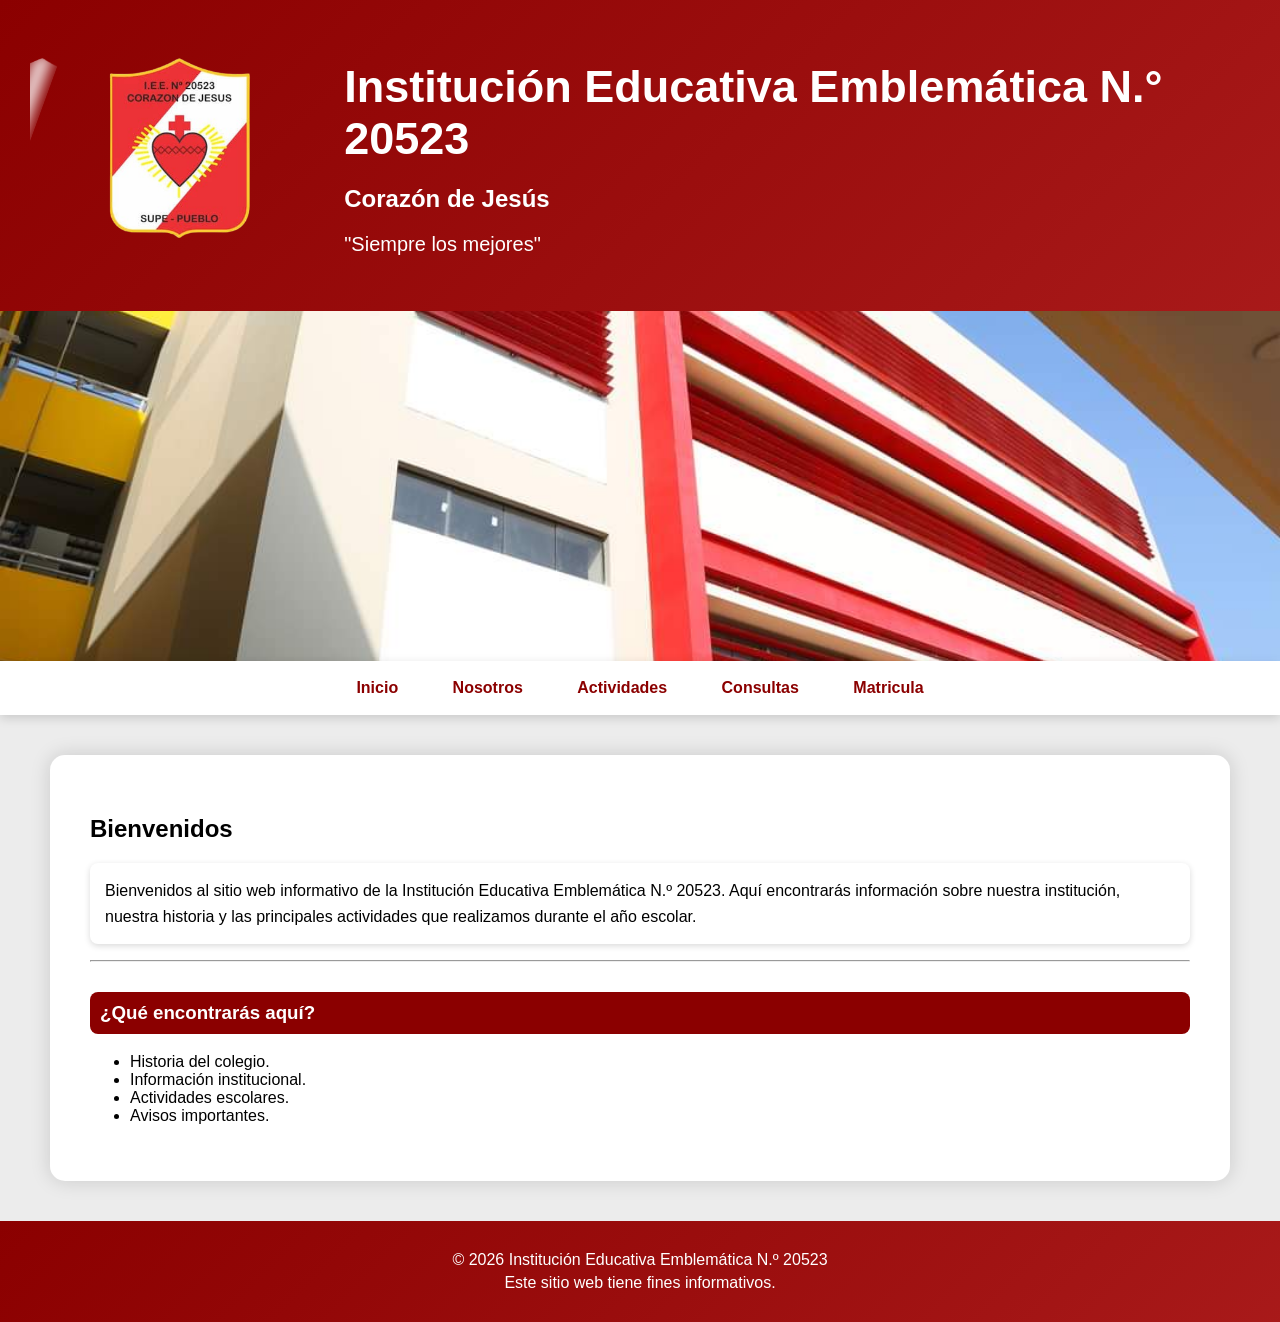
<file: index.html>
<!DOCTYPE html>
<html lang="es">

<head>

<meta charset="UTF-8">

<meta name="viewport" content="width=device-width, initial-scale=1.0">

<title>CJ20523</title>

<link rel="stylesheet" href="style.css">

</head>

<body>

<header>
<div class="logo-contenedor">
    <img src="CJ-removebg-preview def.png" class="logo">
</div>

    <div class="titulo">

        <h1>Institución Educativa Emblemática N.° 20523</h1>

        <h2>Corazón de Jesús</h2>

        <p>"Siempre los mejores"</p>

    </div>

</header>

<section class="banner">
    <img src="GIl0EY9WsAAtQ4m.jpg" alt="Institución Educativa">
</section>

<nav>

<a href="index.html"> Inicio</a>

<a href="nosotros.html"> Nosotros</a>

<a href="actividades.html"> Actividades</a>

 <a href="Consultas.html"> Consultas</a>   

 <a href="Matricula.html"> Matricula</a>   
    
</nav>

<main>

<h2>Bienvenidos</h2>

<p>
Bienvenidos al sitio web informativo de la Institución Educativa Emblemática N.º 20523.
Aquí encontrarás información sobre nuestra institución, nuestra historia y las principales actividades que realizamos durante el año escolar.
</p>

<hr>

<h3>¿Qué encontrarás aquí?</h3>

<ul>
<li> Historia del colegio.</li>

<li> Información institucional.</li>

<li> Actividades escolares.</li>

<li> Avisos importantes.</li>

</ul>

</main>

<footer>

<p>© 2026 Institución Educativa Emblemática N.º 20523</p>

<p>Este sitio web tiene fines informativos.</p>

</footer>
<script src="script.js"></script>

</body>

</html>
</file>
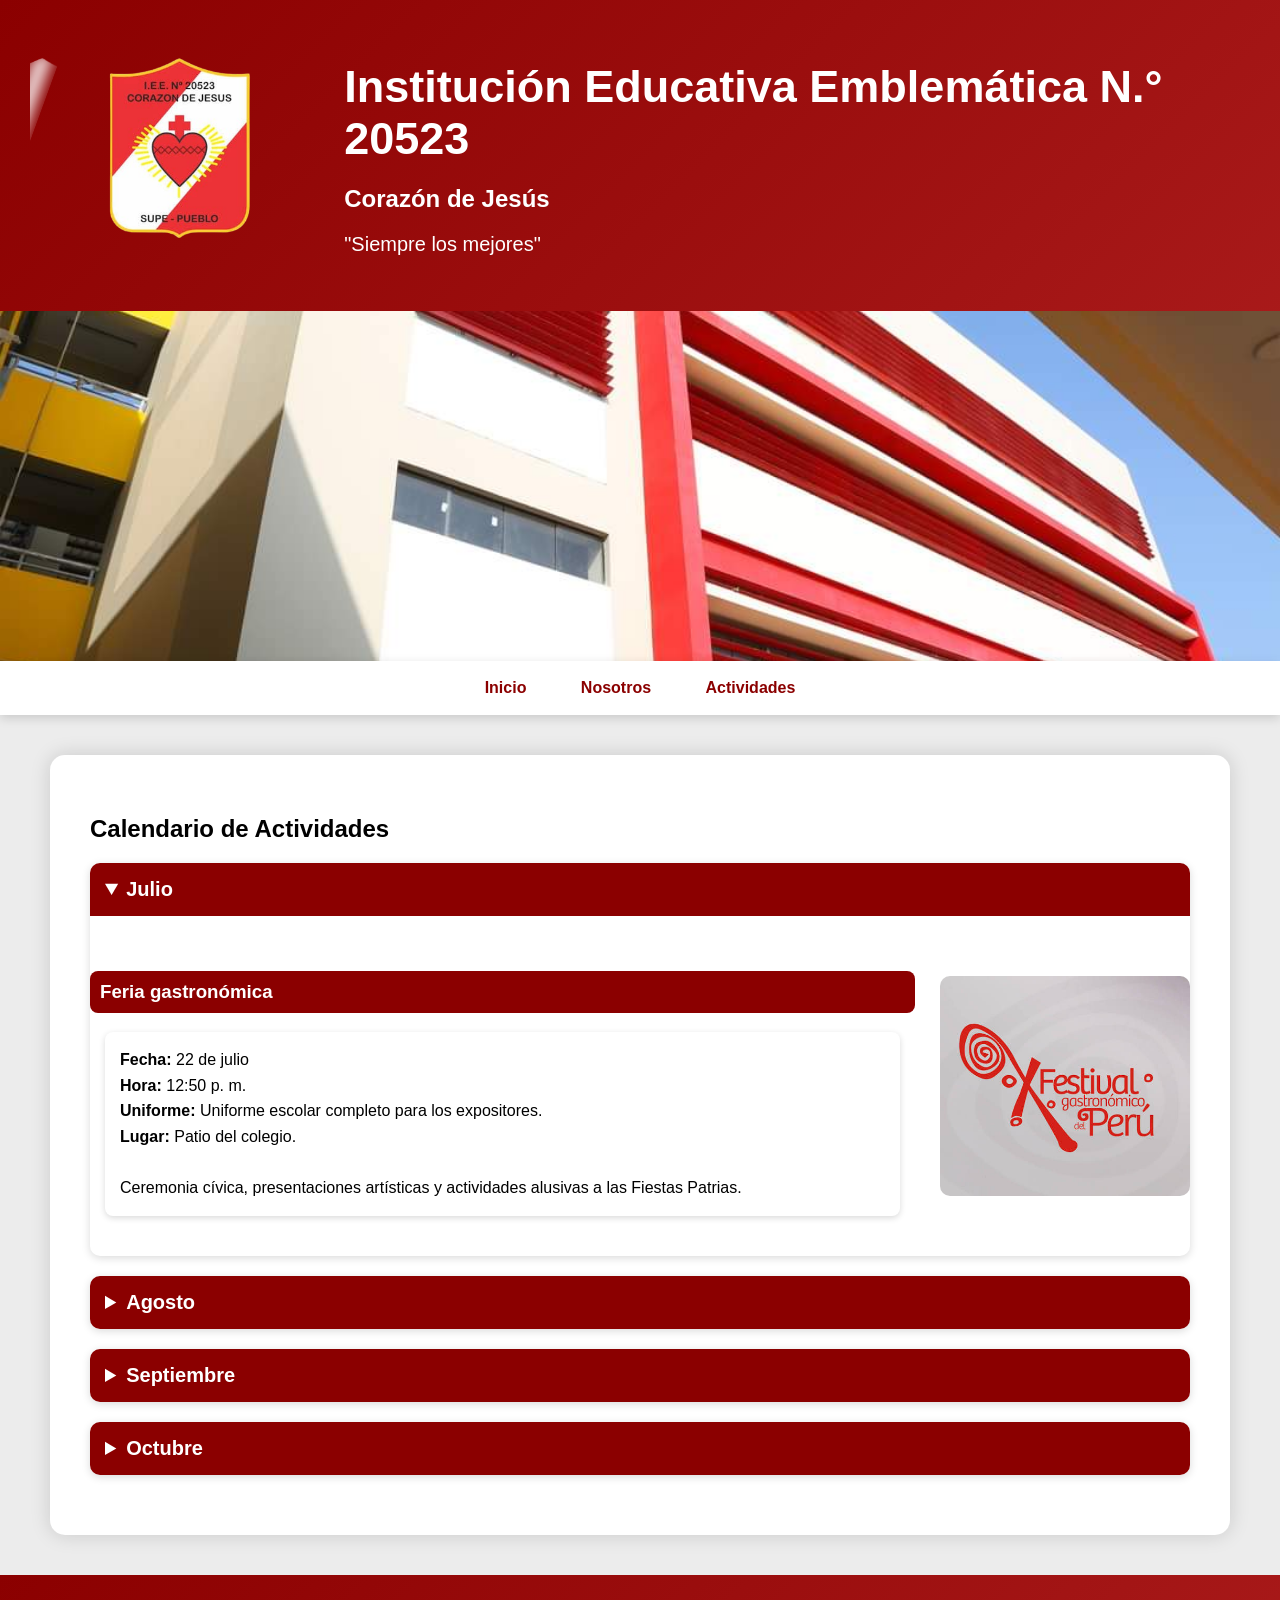
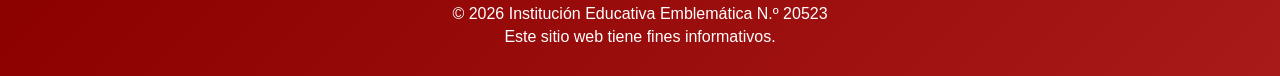
<file: actividades.html>
<!DOCTYPE html>
<html lang="es">

<head>

<meta charset="UTF-8">

<meta name="viewport" content="width=device-width, initial-scale=1.0">

<title>CJ20523</title>

<link rel="stylesheet" href="style.css">

</head>

<body>

<header>
<div class="logo-contenedor">
    <img src="CJ-removebg-preview def.png" class="logo">
</div>
    
    <div class="titulo">

  <h1>Institución Educativa Emblemática N.° 20523</h1>

        <h2>Corazón de Jesús</h2>

        <p>"Siempre los mejores"</p>
</div>
    
</header>

<section class="banner">
    <img src="GIl0EY9WsAAtQ4m.jpg" alt="Institución Educativa">
</section>

<nav>

<a href="index.html"> Inicio</a>

<a href="nosotros.html"> Nosotros</a>

<a href="actividades.html"> Actividades</a>

</nav>

<main>

<h2> Calendario de Actividades</h2>

<details open>
<summary><strong>Julio</strong></summary>
     <div class="actividad">

    <div class="texto">
<h3>Feria gastronómica</h3>
        
<p>
<b> Fecha:</b> 22 de julio<br>
<b> Hora:</b> 12:50 p. m.<br>
<b> Uniforme:</b> Uniforme escolar completo para los expositores.<br>
<b> Lugar:</b> Patio del colegio.<br><br>

Ceremonia cívica, presentaciones artísticas y actividades alusivas a las Fiestas Patrias.
</p>
    </div>

    <img src="F.G.jpeg" alt="Feria gastronómica">

</div>

</details>

<details>

<summary><strong>Agosto</strong></summary>
    <div class="actividad">

    <div class="texto">
<h3>Juegos florales</h3>

<p>
<b> Fecha:</b> 14 de agosto<br>
<b> Hora:</b> 12:50 p. m.<br>
<b> Uniforme:</b> Uniforme completo para los participantes.<br>
<b> Lugar:</b> Auditorio.<br><br>

Participarán estudiantes y docentes del area de ciencia y tecnología.
</p>
    </div>

    <img src="JF.png" alt="Juegos florales">

</div>
    
<div class="actividad">

    <div class="texto">
<h3>Concytec/eureka</h3>

<p>
<b> Fecha:</b> 22 de agosto<br>
<b> Hora:</b> 12:50 p. m.<br>
<b> Uniforme:</b> Uniforme completo para los participantes.<br>
<b> Lugar:</b> Auditorio.<br><br>

Participarán estudiantes y docentes del area de ciencia y tecnología.
</p>
    </div>

    <img src="Concytec.png" alt="Concytec">

</div>

<div class="actividad">

    <div class="texto">

        <h3>Crea y Emprende</h3>

        <p>
        <b>Fecha:</b> 23 de agosto<br>
        <b>Hora:</b> 12:50 p. m.<br>
        <b>Uniforme:</b> Uniforme completo para los participantes.<br>
        <b>Lugar:</b> Auditorio.<br><br>

        Participarán estudiantes y docentes del área de Educación para el Trabajo.
        </p>

    </div>

    <img src="CyE.jpeg" alt="Crea y Emprende">

</div>

</details>

<details>

<summary><strong>Septiembre</strong></summary>

    </div>

<div class="actividad">

    <div class="texto">
        
<h3>Paseo</h3>

<p>
<b> Fecha:</b> 23 de septiembre<br>
<b> Hora:</b> 12:50 p. m.<br>
<b> Uniforme:</b> Buzo de la insitucion.<br>
<b> Lugar de salida:</b> Frente al colegio.<br><br>

Los estudiantes viajaran acompañados de sus tutores.
</p>
     </div>

    <img src="juventud.png" alt="Paseo">

</div>

</details>
    
<details>  
    
<summary><strong>Octubre</strong></summary>
    
<div class="actividad">

    <div class="texto">
        
<h3>Olimpiadas corazonistas</h3>

<p>
<b> Fecha:</b> 15 de octubre<br>
<b> Hora:</b> 12:50 p. m.<br>
<b> Uniforme:</b> Buzo de la insitucion.<br>
<b> Lugar:</b> Patio del colegio y en un estadio.<br><br>

Los estudiantes realizaran diversas actividades artisticas.
</p>
        
 </div>

    <img src="Olimpiadas.jpg" alt="Olimpiadas">

</div>

    <div class="actividad">

    <div class="texto">
        
<h3>Día de la cancion criolla</h3>

<p>
<b> Fecha:</b> 30 de octubre<br>
<b> Hora:</b> 12:50 p. m.<br>
<b> Uniforme:</b> Uniforme de la insitucion.<br>
<b> Lugar:</b> Patio del colegio.<br><br>

Los estudiantes realizaran diversas actividades artisticas.
</p>

  </div>

    <img src="dia-cancion-criolla.avif" alt="Dia de la canción criolla">

</div>
    
</main>

</main>
<footer>

<p>© 2026 Institución Educativa Emblemática N.º 20523</p>

<p>Este sitio web tiene fines informativos.</p>

</footer>
<script src="script.js"></script>

</body>

</html>
</file>
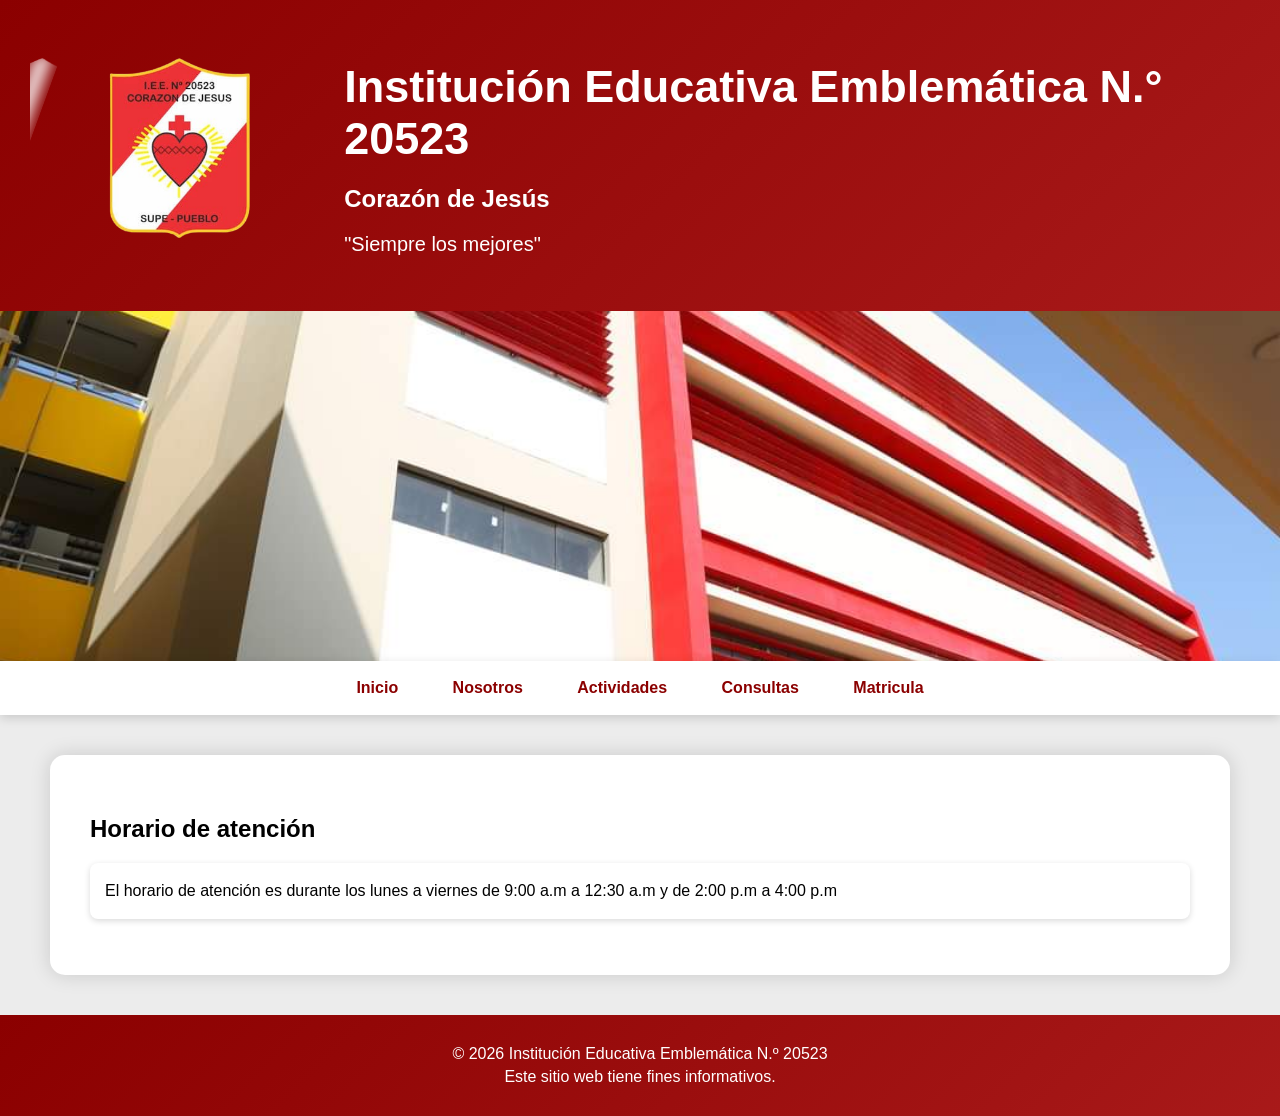
<file: Consultas.html>
<!DOCTYPE html>
<html lang="es">

<head>

<meta charset="UTF-8">

<meta name="viewport" content="width=device-width, initial-scale=1.0">

<title>CJ20523</title>

<link rel="stylesheet" href="style.css">

</head>

<body>

<header>
<div class="logo-contenedor">
    <img src="CJ-removebg-preview def.png" class="logo">
</div>

    <div class="titulo">

        <h1>Institución Educativa Emblemática N.° 20523</h1>

        <h2>Corazón de Jesús</h2>

        <p>"Siempre los mejores"</p>

    </div>

</header>

<section class="banner">
    <img src="GIl0EY9WsAAtQ4m.jpg" alt="Institución Educativa">
</section>

<nav>

<a href="index.html"> Inicio</a>

<a href="nosotros.html"> Nosotros</a>

<a href="actividades.html"> Actividades</a>

 <a href="Consultas.html"> Consultas</a>   

 <a href="Matricula.html"> Matricula</a>   
    
</nav>

<main>

<h2>Horario de atención</h2>

<p>
El horario de atención es durante los lunes a viernes de 9:00 a.m a 12:30 a.m y de 2:00 p.m a 4:00 p.m
</main>

<footer>

<p>© 2026 Institución Educativa Emblemática N.º 20523</p>

<p>Este sitio web tiene fines informativos.</p>

</footer>
<script src="script.js"></script>

</body>

</html>
</file>
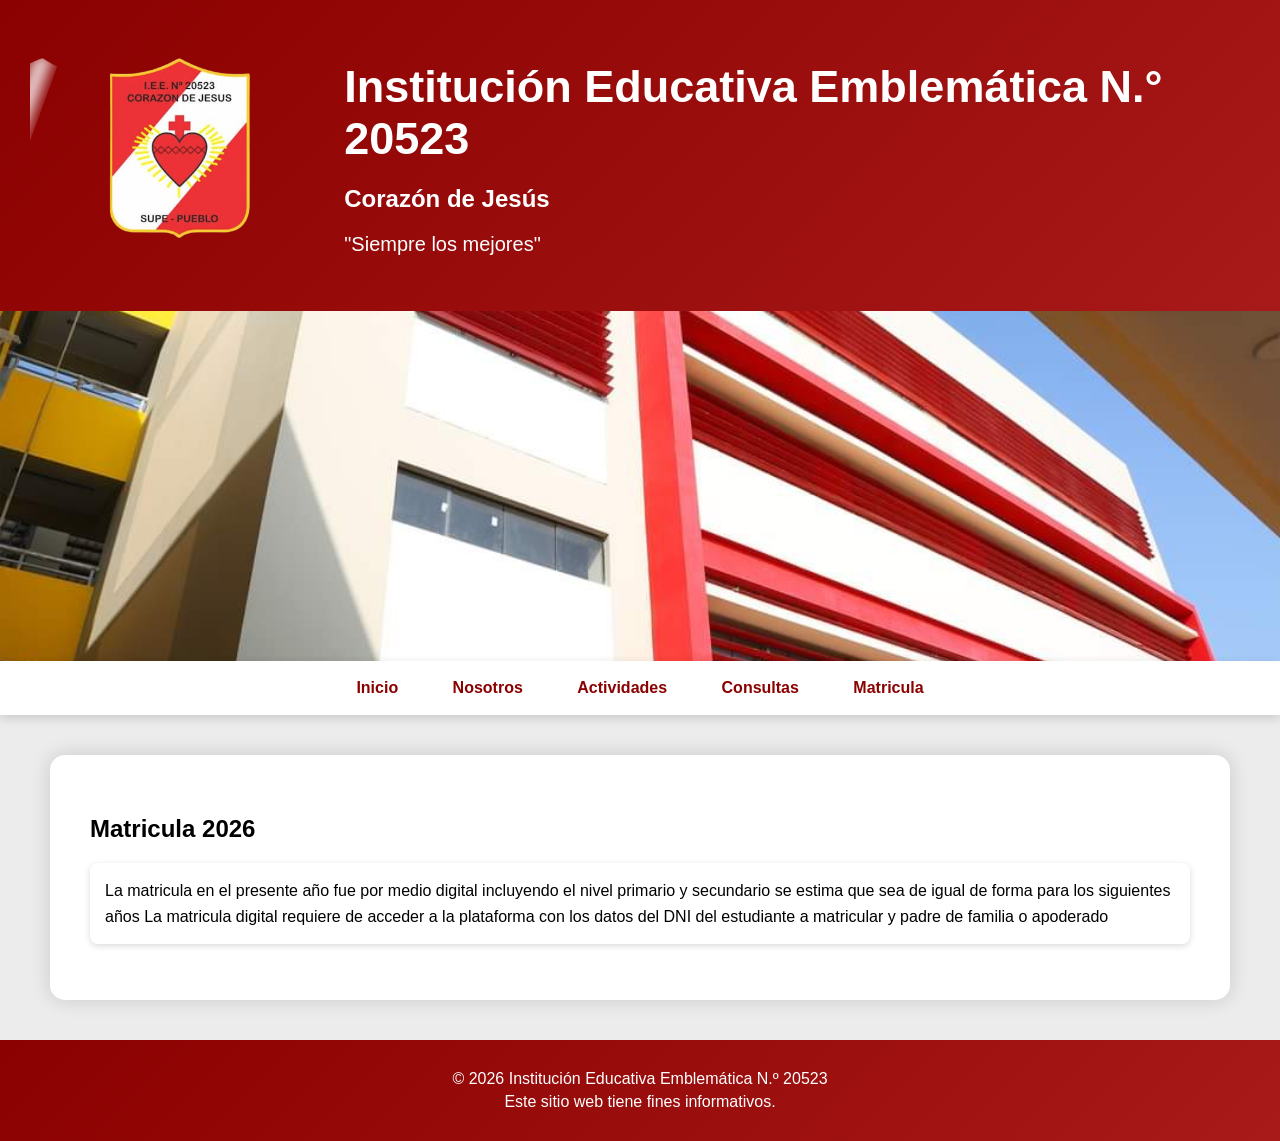
<file: Matricula.html>
<!DOCTYPE html>
<html lang="es">

<head>

<meta charset="UTF-8">

<meta name="viewport" content="width=device-width, initial-scale=1.0">

<title>CJ20523</title>

<link rel="stylesheet" href="style.css">

</head>

<body>

<header>
<div class="logo-contenedor">
    <img src="CJ-removebg-preview def.png" class="logo">
</div>

    <div class="titulo">

        <h1>Institución Educativa Emblemática N.° 20523</h1>

        <h2>Corazón de Jesús</h2>

        <p>"Siempre los mejores"</p>

    </div>

</header>

<section class="banner">
    <img src="GIl0EY9WsAAtQ4m.jpg" alt="Institución Educativa">
</section>

<nav>

<a href="index.html"> Inicio</a>

<a href="nosotros.html"> Nosotros</a>

<a href="actividades.html"> Actividades</a>

 <a href="Consultas.html"> Consultas</a>   

 <a href="Matricula.html"> Matricula</a>   
    
</nav>

<main>

<h2>Matricula 2026</h2>

<p>
La matricula en el presente año fue por medio digital incluyendo el nivel primario y secundario se estima que sea de igual de forma para los siguientes años
  La matricula digital requiere de acceder a la plataforma con los datos del DNI del estudiante a matricular y padre de familia o apoderado
</main>

<footer>

<p>© 2026 Institución Educativa Emblemática N.º 20523</p>

<p>Este sitio web tiene fines informativos.</p>

</footer>
<script src="script.js"></script>

</body>

</html>
</file>
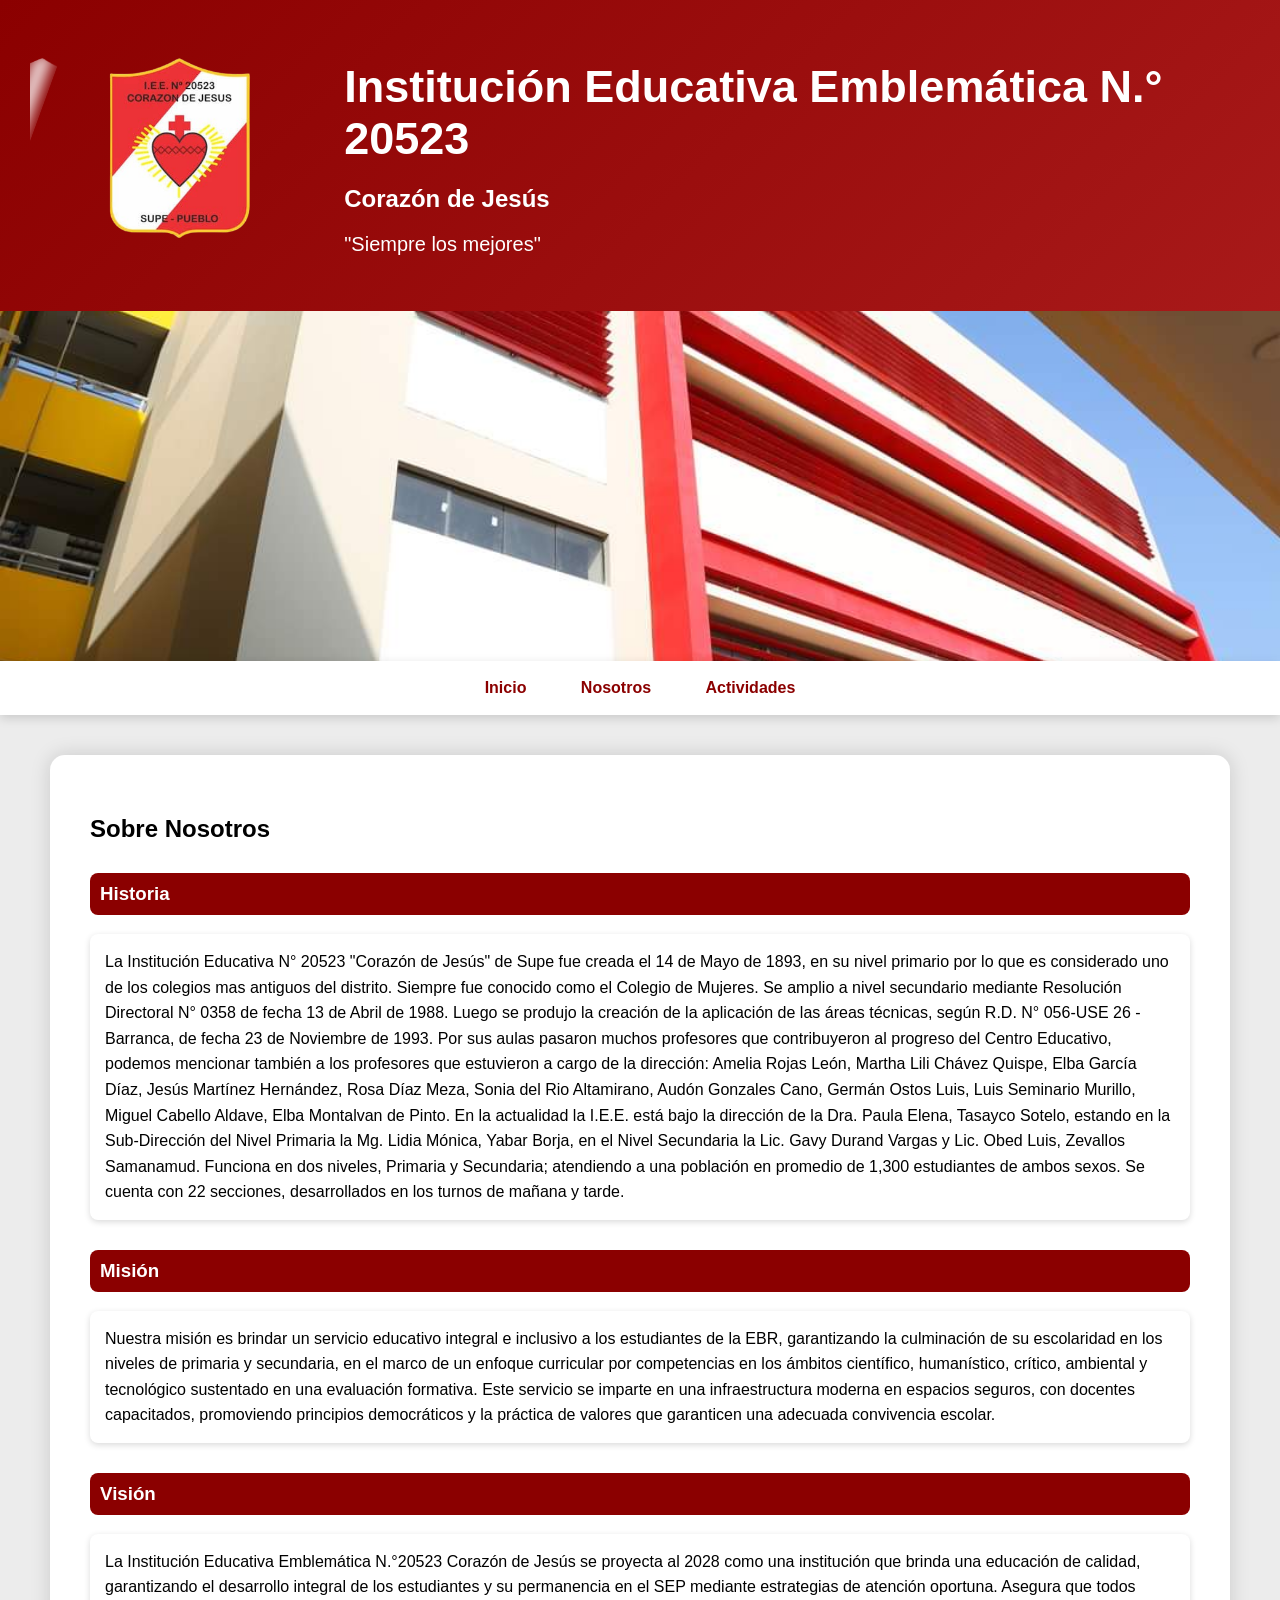
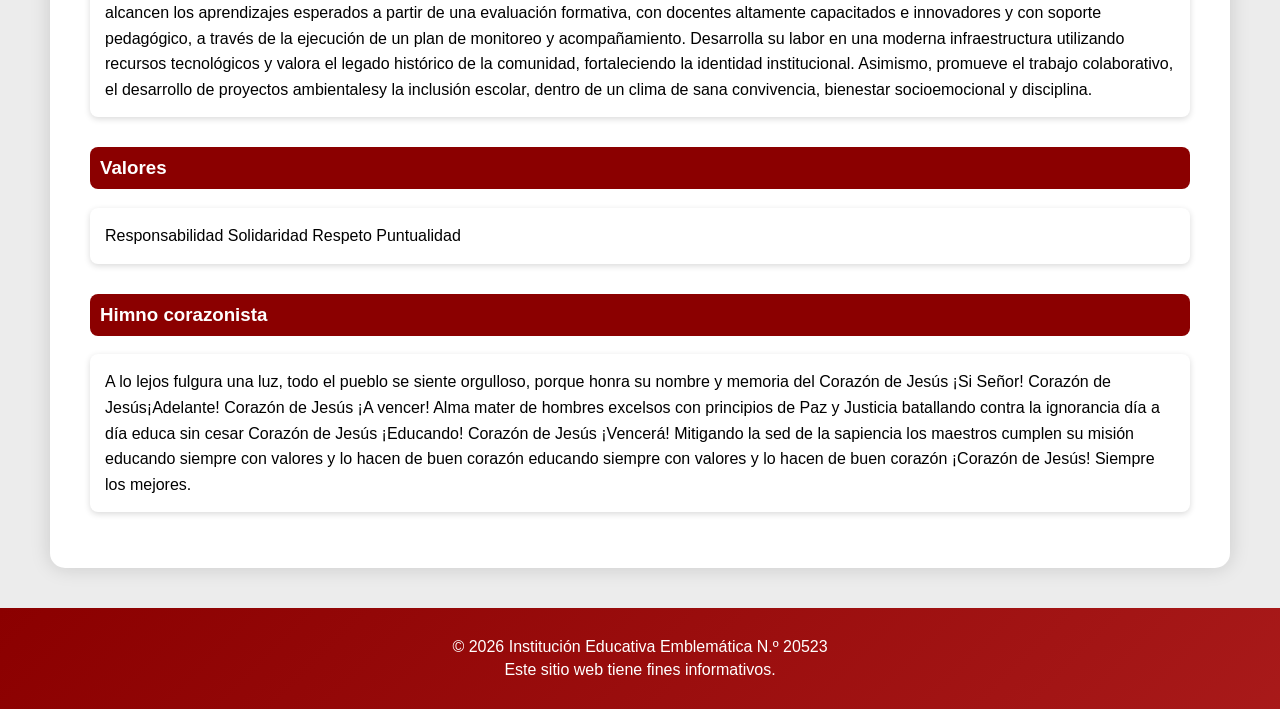
<file: nosotros.html>
<!DOCTYPE html>
<html lang="es">

<head>

<meta charset="UTF-8">

<meta name="viewport" content="width=device-width, initial-scale=1.0">

<title>CJ20523</title>

<link rel="stylesheet" href="style.css">

</head>

<body>

<header>
<div class="logo-contenedor">
    <img src="CJ-removebg-preview def.png" class="logo">
</div>
    
    <div class="titulo">

  <h1>Institución Educativa Emblemática N.° 20523</h1>

        <h2>Corazón de Jesús</h2>

        <p>"Siempre los mejores"</p>
</div>
    
</header>

<section class="banner">
    <img src="GIl0EY9WsAAtQ4m.jpg" alt="Institución Educativa">
</section>

<nav>

<a href="index.html"> Inicio</a>

<a href="nosotros.html"> Nosotros</a>

<a href="actividades.html"> Actividades</a>

</nav>
    
<main>

<h2>Sobre Nosotros</h2>

<h3> Historia</h3>

<p>
La Institución Educativa N° 20523 "Corazón de Jesús" de Supe fue creada el 14 de Mayo de 1893, en su nivel primario por lo que es considerado uno de los colegios mas antiguos del distrito.
    Siempre fue conocido como el Colegio de Mujeres. Se amplio a nivel secundario mediante Resolución Directoral N° 0358 de fecha 13 de Abril de 1988. Luego se produjo la creación de la aplicación de las áreas técnicas, según R.D. N° 056-USE 26 - Barranca, de fecha 23 de Noviembre de 1993.
    Por sus aulas pasaron muchos profesores que contribuyeron al progreso del Centro Educativo, podemos mencionar también a los profesores que estuvieron a cargo de la dirección: Amelia Rojas León, Martha Lili Chávez Quispe, Elba García Díaz, Jesús Martínez Hernández, Rosa Díaz Meza, Sonia del Rio Altamirano, Audón Gonzales Cano, Germán Ostos Luis, Luis Seminario Murillo, Miguel Cabello Aldave, Elba Montalvan de Pinto.
    En la actualidad la I.E.E. está bajo la dirección de la Dra. Paula Elena, Tasayco Sotelo, estando en la Sub-Dirección del Nivel Primaria la Mg. Lidia Mónica, Yabar Borja, en el Nivel Secundaria la Lic. Gavy Durand Vargas y Lic. Obed Luis, Zevallos Samanamud. Funciona en dos niveles, Primaria y Secundaria; atendiendo a una población en promedio de 1,300 estudiantes de ambos sexos. Se cuenta con 22 secciones, desarrollados en los turnos de mañana y tarde.
</p>

<h3> Misión</h3>

<p>
Nuestra misión es brindar un servicio educativo integral e inclusivo a los estudiantes de la EBR, garantizando la culminación de su escolaridad en los niveles de primaria y secundaria, en el marco de un enfoque curricular por competencias en los ámbitos científico, humanístico, crítico, ambiental y tecnológico sustentado en una evaluación formativa. Este servicio se imparte en una infraestructura moderna en espacios seguros, con docentes capacitados, promoviendo principios democráticos y la práctica de valores que garanticen una adecuada convivencia escolar.
</p>

<h3> Visión</h3>

<p>
La Institución Educativa Emblemática N.°20523 Corazón de Jesús se proyecta al 2028 como una institución que brinda una educación de calidad, garantizando el desarrollo integral de los estudiantes y su permanencia en el SEP mediante estrategias de atención oportuna. Asegura que todos alcancen los aprendizajes esperados a partir de una evaluación formativa, con docentes altamente capacitados e innovadores y con soporte pedagógico, a través de la ejecución de un plan de monitoreo y acompañamiento. Desarrolla su labor en una moderna infraestructura utilizando recursos tecnológicos y valora el legado histórico de la comunidad, fortaleciendo la identidad institucional. Asimismo, promueve el trabajo colaborativo, el desarrollo de proyectos ambientalesy la inclusión escolar, dentro de un clima de sana convivencia, bienestar socioemocional y disciplina.
</p>
    
<h3> Valores</h3>

<p>
Responsabilidad
    Solidaridad
    Respeto
    Puntualidad
</p>
    <h3> Himno corazonista</h3>

<p>
A lo lejos fulgura una luz, todo el pueblo se siente orgulloso, porque honra su nombre y memoria del Corazón de Jesús ¡Si Señor!
    Corazón de Jesús¡Adelante! Corazón de Jesús ¡A vencer!
    Alma mater de hombres excelsos con principios de Paz y Justicia batallando contra la ignorancia día a día educa sin cesar
    Corazón de Jesús ¡Educando! Corazón de Jesús ¡Vencerá!
    Mitigando la sed de la sapiencia los maestros cumplen su misión educando siempre con valores y lo hacen de buen corazón
    educando siempre con valores y lo hacen de buen corazón
    ¡Corazón de Jesús! Siempre los mejores.
</p>
</main>

</main>
<footer>

<p>© 2026 Institución Educativa Emblemática N.º 20523</p>

<p>Este sitio web tiene fines informativos.</p>

</footer>
<script src="script.js"></script>

</body>

</html>
</file>
<file: style.css>
body{
    margin:0;
    font-family:Arial, Helvetica, sans-serif;
    background:#ececec;
}

/* ENCABEZADO */

header{
    background: linear-gradient(
        -45deg,
        #7a0000,
        #8B0000,
        #b22222,
        #8B0000
    );

    background-size:400% 400%;
    animation:fondoRojo 10s ease infinite;

    color:white;

    display:flex;
    align-items:center;
    justify-content:center;

    gap:30px;
    padding:30px;
}
@keyframes fondoRojo{

    0%{
        background-position:0% 50%;
    }

    50%{
        background-position:100% 50%;
    }

    100%{
        background-position:0% 50%;
    }

}
header h1{
    font-size:45px;
    margin-bottom:10px;
}

header p{
    font-size:20px;
    margin-bottom:25px;
}

header button{
    background:white;
    color:#8B0000;
    border:none;
    padding:15px 35px;
    border-radius:30px;
    cursor:pointer;
    font-size:17px;
    transition:.3s;
}

header button:hover{
    background:gold;
}

/* MENÚ */

nav{
    background:white;
    text-align:center;
    padding:18px;
    position:sticky;
    top:0;
    box-shadow:0 3px 10px rgba(0,0,0,.15);
}

nav a{
    text-decoration:none;
    color:#8B0000;
    font-weight:bold;
    margin:25px;
}

nav a:hover{
    color:black;
}

main{
    width:90%;
    max-width:1100px;
    margin:auto;
    background:white;
    margin-top:40px;
    padding:40px;
    border-radius:15px;
    box-shadow:0 0 20px rgba(0,0,0,.15);
}
.banner img{
    width:100%;
    height:350px;
    object-fit:cover;
    display:block;
}
footer{
    background: linear-gradient(
        -45deg,
        #7a0000,
        #8B0000,
        #b22222,
        #8B0000
    );

    background-size:400% 400%;
    animation:fondoRojo 10s ease infinite;

    color:white;
    text-align:center;
    padding:25px;
    margin-top:40px;
}

footer p{
    margin:5px;
}
main h3{
    background:#8B0000;
    color:white;
    padding:10px;
    border-radius:8px;
    margin-top:30px;
}

main p{
    background:white;
    padding:15px;
    border-radius:8px;
    line-height:1.6;
    box-shadow:0 2px 6px rgba(0,0,0,0.15);
}
details{
    background:white;
    border-radius:10px;
    margin:20px 0;
    box-shadow:0 2px 8px rgba(0,0,0,.15);
    overflow:hidden;
}

summary{
    background:#8B0000;
    color:white;
    padding:15px;
    cursor:pointer;
    font-size:20px;
    font-weight:bold;
}

summary:hover{
    background:#a00000;
}

details p{
    margin:15px;
}
.actividad{
    display:flex;
    justify-content:space-between;
    align-items:center;
    gap:25px;
    margin:25px 0;
}

.texto{
    flex:1;
}

.actividad img{
    width:250px;
    border-radius:10px;
    object-fit:cover;
}
header h1{
    animation: aparecer 1s ease;
}

@keyframes aparecer{
    from{
        opacity:0;
        transform: translateY(-20px);
    }
    to{
        opacity:1;
        transform: translateY(0);
    }
}
.logo{
    width:300px;
    height:auto;
    margin:0;
    }
.logo-contenedor{
    position:relative;
    display:inline-block;
    overflow:hidden;
}

.logo-contenedor{
    position:relative;
    display:inline-block;
}

.logo{
    width:300px;
    display:block;
}

.logo-contenedor{
    position:relative;
    display:inline-block;
    overflow:hidden;
}

.logo{
    width:300px;
    display:block;
}

.logo-contenedor::after{
    content:"";
    position:absolute;

    top:10%;
    bottom:10%;

    left:-40px;
    width:35px;

    background:linear-gradient(
        to right,
        rgba(255,255,255,0),
        rgba(255,255,255,.95),
        rgba(255,255,255,0)
    );

    transform:skewX(-20deg);

    filter:blur(6px);

    animation:sweep 3.5s infinite;

    pointer-events:none;
 mask-image:url("CJ-removebg-preview def.png");
    mask-size:300px auto;
    mask-repeat:no-repeat;
    mask-position:center;

    -webkit-mask-image:url("CJ-removebg-preview def.png");
    -webkit-mask-size:300px auto;
    -webkit-mask-repeat:no-repeat;
    -webkit-mask-position:center;
}
@keyframes sweep{

    0%{
        left:0px;
        opacity:1;
    }

    20%{
        opacity:1;
    }

    30%{
        opacity:1;
    }

    70%{
        opacity:1;
    }

    80%{
        opacity:1;
    }

    100%{
        left:200px;
        opacity:0;
    }

}
.titulo{
    text-align:left;
}
body{
    animation: aparecer 0.8s ease;
}

@keyframes aparecer{
    from{
        opacity:0;
        transform:translateY(10px);
    }

    to{
        opacity:1;
        transform:translateY(0);
    }
}
nav a{
    transition:.3s;
}

nav a:hover{
    color:white;
    transform:translateY(-3px);
}
</file>
